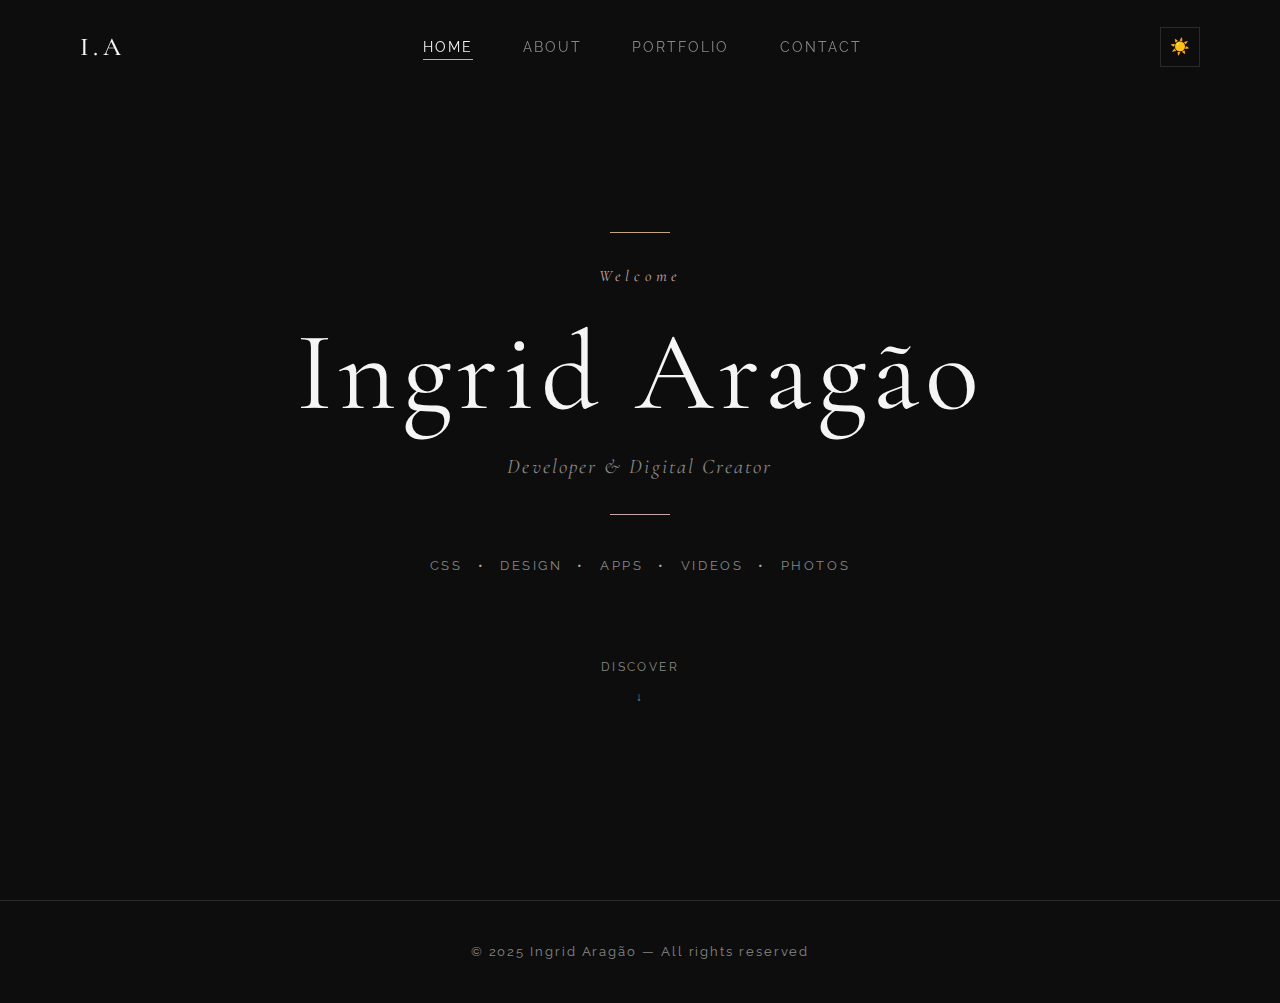
<file: index.html>
<!DOCTYPE html>
<html lang="en" data-theme="dark">
<head>
    <meta charset="UTF-8">
    <meta name="viewport" content="width=device-width, initial-scale=1.0">
    <title>Ingrid Aragão | Portfolio</title>
    <link rel="stylesheet" href="style.css">
    <link rel="preconnect" href="https://fonts.googleapis.com">
    <link rel="preconnect" href="https://fonts.gstatic.com" crossorigin>
    <link href="https://fonts.googleapis.com/css2?family=Cormorant+Garamond:ital,wght@0,400;0,500;0,600;0,700;1,400;1,500&family=Raleway:wght@300;400;500;600&display=swap" rel="stylesheet">
</head>
<body>

    <!-- HEADER -->
    <header class="header">
        <div class="container header-content">
            <a href="index.html" class="logo">I.A</a>
            
            <nav class="nav" id="nav">
                <ul class="nav-list">
                    <li><a href="index.html" class="nav-link active">Home</a></li>
                    <li><a href="sobre.html" class="nav-link">About</a></li>
                    <li><a href="projetos.html" class="nav-link">Portfolio</a></li>
                    <li><a href="contato.html" class="nav-link">Contact</a></li>
                </ul>
            </nav>

            <div class="header-right">
                <button class="theme-toggle" id="theme-toggle" aria-label="Toggle theme">
                    <span class="icon-sun">☀️</span>
                    <span class="icon-moon">🌙</span>
                </button>

                <button class="menu-hamburger" id="menu-hamburger" aria-label="Menu">
                    <span></span>
                    <span></span>
                </button>
            </div>
        </div>
    </header>

    <!-- HERO -->
    <main class="hero">
        <div class="hero-content">
            <div class="hero-line"></div>
            
            <p class="hero-greeting">Welcome</p>
            
            <h1 class="hero-title">Ingrid Aragão</h1>
            
            <p class="hero-tagline">Developer & Digital Creator</p>
            
            <div class="hero-line hero-line-rose"></div>
            
            <div class="hero-categories">
                <span>CSS</span>
                <span class="separator">•</span>
                <span>Design</span>
                <span class="separator">•</span>
                <span>Apps</span>
                <span class="separator">•</span>
                <span>Videos</span>
                <span class="separator">•</span>
                <span>Photos</span>
            </div>

            <a href="projetos.html" class="scroll-indicator">
                <span>Discover</span>
                <div class="scroll-arrow">↓</div>
            </a>
        </div>
    </main>

    <!-- FOOTER -->
    <footer class="footer">
        <div class="container">
            <p>© 2025 Ingrid Aragão — All rights reserved</p>
        </div>
    </footer>

    <script src="script.js"></script>
</body>
</html>
</file>
<file: style.css>
/* ============================================
   INGRID ARAGÃO - PORTFÓLIO
   Estilo: Noir Clássico • Vintage • Rose & Gold
   ============================================ */


:root {
    /* Dark Mode */
    --bg-primary: #0D0D0D;
    --bg-secondary: #1A1A1A;
    --text-primary: #F5F5F5;
    --text-secondary: #888888;
    --accent-gold: #C4A47C;
    --accent-gold-hover: #D4B78C;
    --accent-rose: #C9A9A6;
    --accent-rose-hover: #D9B9B6;
    --border: #2A2A2A;
    --border-light: #3A3A3A;
    
    --accent: var(--accent-gold);
    --accent-hover: var(--accent-gold-hover);
    
    --font-display: 'Cormorant Garamond', serif;
    --font-body: 'Raleway', sans-serif;
    
    --transition: all 0.4s cubic-bezier(0.4, 0, 0.2, 1);
    --transition-slow: all 0.6s cubic-bezier(0.4, 0, 0.2, 1);
}

[data-theme="light"] {
    --bg-primary: #FAF9F7;
    --bg-secondary: #FFFFFF;
    --text-primary: #1A1A1A;
    --text-secondary: #6B6B6B;
    --accent-gold: #8B7355;
    --accent-gold-hover: #6B5A45;
    --accent-rose: #A67F7B;
    --accent-rose-hover: #8B6A66;
    --border: #E8E5E0;
    --border-light: #D5D0C8;
    
    --accent: var(--accent-gold);
    --accent-hover: var(--accent-gold-hover);
}

*, *::before, *::after {
    margin: 0;
    padding: 0;
    box-sizing: border-box;
}

html {
    scroll-behavior: smooth;
}

body {
    font-family: var(--font-body);
    font-weight: 400;
    background-color: var(--bg-primary);
    color: var(--text-primary);
    line-height: 1.7;
    transition: var(--transition);
    min-height: 100vh;
    overflow-x: hidden;
}

a {
    text-decoration: none;
    color: inherit;
    transition: var(--transition);
}

img {
    max-width: 100%;
    height: auto;
    display: block;
}

ul { list-style: none; }

/* ===== CONTAINER ===== */
.container {
    width: 100%;
    max-width: 1200px;
    margin: 0 auto;
    padding: 0 40px;
}

/* ===== HEADER ===== */
.header {
    position: fixed;
    top: 0;
    left: 0;
    right: 0;
    z-index: 1000;
    background-color: transparent;
    transition: var(--transition);
    padding: 25px 0;
}

.header.scrolled {
    background-color: var(--bg-primary);
    border-bottom: 1px solid var(--border);
    padding: 15px 0;
}

.header-content {
    display: flex;
    justify-content: space-between;
    align-items: center;
}

.logo {
    font-family: var(--font-display);
    font-size: 1.6rem;
    font-weight: 500;
    letter-spacing: 0.15em;
    color: var(--text-primary);
}

.logo:hover {
    color: var(--accent-rose);
}

.nav-list {
    display: flex;
    gap: 50px;
}

.nav-link {
    font-family: var(--font-body);
    font-size: 0.85rem;
    font-weight: 400;
    letter-spacing: 0.15em;
    text-transform: uppercase;
    color: var(--text-secondary);
    position: relative;
    padding: 5px 0;
}

.nav-link::after {
    content: '';
    position: absolute;
    bottom: 0;
    left: 0;
    width: 0;
    height: 1px;
    background-color: var(--accent-rose);
    transition: var(--transition);
}

.nav-link:hover,
.nav-link.active {
    color: var(--text-primary);
}

.nav-link:hover::after,
.nav-link.active::after {
    width: 100%;
}

.header-right {
    display: flex;
    align-items: center;
    gap: 20px;
}

.theme-toggle {
    background: none;
    border: 1px solid var(--border);
    width: 40px;
    height: 40px;
    cursor: pointer;
    display: flex;
    align-items: center;
    justify-content: center;
    font-size: 1rem;
    transition: var(--transition);
}

.theme-toggle:hover {
    border-color: var(--accent-rose);
}

[data-theme="dark"] .icon-moon { display: none; }
[data-theme="light"] .icon-sun { display: none; }

.menu-hamburger {
    display: none;
    flex-direction: column;
    justify-content: center;
    align-items: center;
    width: 40px;
    height: 40px;
    background: none;
    border: 1px solid var(--border);
    cursor: pointer;
    gap: 6px;
}

.menu-hamburger span {
    width: 20px;
    height: 1px;
    background-color: var(--text-primary);
    transition: var(--transition);
}

/* ===== HERO ===== */
.hero {
    min-height: 100vh;
    display: flex;
    align-items: center;
    justify-content: center;
    text-align: center;
    padding: 120px 40px 80px;
}

.hero-content {
    animation: fadeIn 1.5s ease;
}

.hero-line {
    width: 60px;
    height: 1px;
    background-color: var(--accent-gold);
    margin: 0 auto 30px;
}

.hero-line-rose {
    background-color: var(--accent-rose);
}

.hero-greeting {
    font-family: var(--font-display);
    font-size: 1rem;
    font-style: italic;
    color: var(--accent-rose);
    letter-spacing: 0.3em;
    margin-bottom: 20px;
}

.hero-title {
    font-family: var(--font-display);
    font-size: clamp(3rem, 10vw, 7rem);
    font-weight: 400;
    letter-spacing: 0.05em;
    margin-bottom: 15px;
    line-height: 1.1;
}

.hero-tagline {
    font-family: var(--font-display);
    font-size: 1.3rem;
    font-style: italic;
    color: var(--text-secondary);
    letter-spacing: 0.1em;
    margin-bottom: 30px;
}

.hero-categories {
    display: flex;
    justify-content: center;
    align-items: center;
    gap: 15px;
    flex-wrap: wrap;
    margin-top: 40px;
    font-size: 0.8rem;
    letter-spacing: 0.2em;
    text-transform: uppercase;
    color: var(--text-secondary);
}

.hero-categories .separator {
    color: var(--accent-rose);
}

.scroll-indicator {
    display: inline-flex;
    flex-direction: column;
    align-items: center;
    gap: 10px;
    margin-top: 80px;
    color: var(--text-secondary);
    font-size: 0.75rem;
    letter-spacing: 0.2em;
    text-transform: uppercase;
}

.scroll-indicator:hover {
    color: var(--accent-rose);
}

.scroll-arrow {
    animation: bounce 2s infinite;
}

/* ===== PÁGINAS INTERNAS ===== */
.page-content {
    padding-top: 140px;
    padding-bottom: 100px;
    min-height: 100vh;
}

.page-intro {
    text-align: center;
    margin-bottom: 80px;
}

.section-line {
    width: 60px;
    height: 1px;
    background-color: var(--accent-gold);
    margin: 0 auto 25px;
}

.section-line-rose {
    background-color: var(--accent-rose);
}

.page-title {
    font-family: var(--font-display);
    font-size: clamp(2.5rem, 6vw, 4.5rem);
    font-weight: 400;
    letter-spacing: 0.1em;
    margin-bottom: 10px;
}

.page-subtitle {
    font-family: var(--font-body);
    font-size: 0.85rem;
    letter-spacing: 0.2em;
    text-transform: uppercase;
    color: var(--text-secondary);
    margin-bottom: 25px;
}

.section-header {
    display: flex;
    align-items: center;
    justify-content: center;
    gap: 30px;
    margin-bottom: 50px;
}

.section-header .section-line {
    margin: 0;
    width: 40px;
}

.section-title {
    font-family: var(--font-display);
    font-size: 1.8rem;
    font-weight: 400;
    letter-spacing: 0.15em;
}

/* ===== SOBRE ===== */
.sobre-section {
    display: grid;
    grid-template-columns: 350px 1fr;
    gap: 80px;
    align-items: start;
    margin-bottom: 100px;
}

.sobre-image-frame {
    position: relative;
    padding: 15px;
    border: 1px solid var(--border);
}

.sobre-image-frame::before {
    content: '';
    position: absolute;
    top: -8px;
    left: -8px;
    right: 8px;
    bottom: 8px;
    border: 1px solid var(--accent-gold);
    z-index: -1;
    transition: var(--transition);
}

.sobre-image-frame:hover::before {
    top: -12px;
    left: -12px;
    border-color: var(--accent-rose);
}

.sobre-image-frame img {
    width: 100%;
    filter: grayscale(30%);
    transition: var(--transition-slow);
}

.sobre-image-frame:hover img {
    filter: grayscale(0%);
}

.sobre-quote {
    font-family: var(--font-display);
    font-size: 1.4rem;
    font-style: italic;
    color: var(--accent-rose);
    margin-bottom: 35px;
    line-height: 1.6;
}

.sobre-bio {
    font-size: 1.05rem;
    color: var(--text-secondary);
    margin-bottom: 25px;
    line-height: 1.9;
}

.sobre-bio strong {
    color: var(--text-primary);
    font-weight: 600;
}

.sobre-bio em {
    color: var(--accent-gold);
    font-style: italic;
}

/* ===== EXPERTISE ===== */
.expertise-section {
    margin-bottom: 100px;
}

.expertise-grid {
    display: grid;
    grid-template-columns: repeat(auto-fit, minmax(200px, 1fr));
    gap: 30px;
}

.expertise-item {
    padding: 35px 30px;
    border: 1px solid var(--border);
    text-align: center;
    transition: var(--transition);
}

.expertise-item:hover {
    border-color: var(--accent-rose);
    transform: translateY(-5px);
}

.expertise-number {
    font-family: var(--font-display);
    font-size: 0.9rem;
    display: block;
    margin-bottom: 15px;
}

.expertise-item:nth-child(odd) .expertise-number {
    color: var(--accent-gold);
}

.expertise-item:nth-child(even) .expertise-number {
    color: var(--accent-rose);
}

.expertise-item h3 {
    font-family: var(--font-display);
    font-size: 1.3rem;
    font-weight: 500;
    margin-bottom: 12px;
    letter-spacing: 0.05em;
}

.expertise-item p {
    font-size: 0.85rem;
    color: var(--text-secondary);
    line-height: 1.6;
}

/* ===== FORMATION ===== */
.formation-section {
    margin-bottom: 80px;
}

.formation-item {
    display: flex;
    gap: 40px;
    padding: 30px 0;
    border-bottom: 1px solid var(--border);
}

.formation-year {
    font-family: var(--font-display);
    font-size: 1.1rem;
    color: var(--accent-rose);
    min-width: 80px;
}

.formation-info h3 {
    font-family: var(--font-display);
    font-size: 1.3rem;
    font-weight: 500;
    margin-bottom: 5px;
}

.formation-info p {
    color: var(--text-secondary);
    font-size: 0.95rem;
}

/* ===== LANGUAGES ===== */
.languages-section {
    margin-bottom: 80px;
}

.languages-grid {
    display: grid;
    grid-template-columns: repeat(2, 1fr);
    gap: 30px;
    max-width: 500px;
    margin: 0 auto;
}

.language-item {
    text-align: center;
    padding: 30px;
    border: 1px solid var(--border);
    transition: var(--transition);
}

.language-item:hover {
    border-color: var(--accent-rose);
}

.language-flag {
    font-size: 2.5rem;
    display: block;
    margin-bottom: 15px;
}

.language-item h3 {
    font-family: var(--font-display);
    font-size: 1.2rem;
    margin-bottom: 5px;
}

.language-item p {
    font-size: 0.85rem;
    color: var(--text-secondary);
}

/* ===== PORTFOLIO STATS ===== */
.portfolio-stats {
    display: flex;
    justify-content: center;
    gap: 60px;
    margin-bottom: 60px;
    flex-wrap: wrap;
}

.stat-item {
    text-align: center;
}

.stat-number {
    font-family: var(--font-display);
    font-size: 3rem;
    font-weight: 400;
    color: var(--accent-gold);
    display: block;
    line-height: 1;
}

.stat-label {
    font-size: 0.8rem;
    letter-spacing: 0.2em;
    text-transform: uppercase;
    color: var(--text-secondary);
    margin-top: 8px;
    display: block;
}

/* ===== FILTROS ===== */
.filtros {
    display: flex;
    justify-content: center;
    gap: 10px;
    margin-bottom: 60px;
    flex-wrap: wrap;
}

.filtro-btn {
    font-family: var(--font-body);
    font-size: 0.8rem;
    letter-spacing: 0.15em;
    text-transform: uppercase;
    padding: 12px 25px;
    background: none;
    border: 1px solid var(--border);
    color: var(--text-secondary);
    cursor: pointer;
    transition: var(--transition);
}

.filtro-btn:hover {
    border-color: var(--accent-rose);
    color: var(--accent-rose);
}

.filtro-btn.active {
    border-color: var(--accent-gold);
    color: var(--accent-gold);
}

/* ===== PORTFOLIO SECTIONS ===== */
.portfolio-section {
    margin-bottom: 100px;
}

/* ===== MASONRY GALLERY (PHOTOS) ===== */
.masonry-gallery {
    column-count: 4;
    column-gap: 15px;
}

.masonry-item {
    break-inside: avoid;
    margin-bottom: 15px;
    position: relative;
    overflow: hidden;
    cursor: pointer;
}

.masonry-item img {
    width: 100%;
    display: block;
    transition: var(--transition-slow);
    filter: grayscale(20%);
}

.masonry-item:hover img {
    transform: scale(1.05);
    filter: grayscale(0%);
}

.masonry-overlay {
    position: absolute;
    top: 0;
    left: 0;
    right: 0;
    bottom: 0;
    background-color: rgba(13, 13, 13, 0.6);
    display: flex;
    align-items: center;
    justify-content: center;
    opacity: 0;
    transition: var(--transition);
}

.masonry-item:hover .masonry-overlay {
    opacity: 1;
}

.masonry-overlay span {
    font-size: 0.8rem;
    letter-spacing: 0.2em;
    text-transform: uppercase;
    color: #FFFFFF;
    padding: 10px 20px;
    border: 1px solid #FFFFFF;
}

/* ===== VIDEO GRID ===== */
.video-grid {
    display: grid;
    grid-template-columns: repeat(auto-fill, minmax(280px, 1fr));
    gap: 30px;
}

.video-card {
    background-color: var(--bg-secondary);
    border: 1px solid var(--border);
    overflow: hidden;
    transition: var(--transition);
    cursor: pointer;
}

.video-card:hover {
    border-color: var(--accent-rose);
    transform: translateY(-5px);
}

.video-thumbnail {
    position: relative;
    height: 180px;
    overflow: hidden;
    background-color: var(--bg-primary);
}

.video-thumbnail img {
    width: 100%;
    height: 100%;
    object-fit: cover;
    transition: var(--transition-slow);
}

.video-card:hover .video-thumbnail img {
    transform: scale(1.05);
}

.video-play {
    position: absolute;
    top: 50%;
    left: 50%;
    transform: translate(-50%, -50%);
    width: 60px;
    height: 60px;
    background-color: rgba(201, 169, 166, 0.9);
    border-radius: 50%;
    display: flex;
    align-items: center;
    justify-content: center;
    font-size: 1.5rem;
    color: #FFFFFF;
    transition: var(--transition);
}

.video-card:hover .video-play {
    background-color: var(--accent-rose);
    transform: translate(-50%, -50%) scale(1.1);
}

.video-info {
    padding: 20px;
}

.video-info h3 {
    font-family: var(--font-display);
    font-size: 1.2rem;
    margin-bottom: 5px;
}

.video-info p {
    font-size: 0.85rem;
    color: var(--text-secondary);
}

/* ===== VIDEO MODAL ===== */
.video-modal {
    position: fixed;
    top: 0;
    left: 0;
    right: 0;
    bottom: 0;
    background-color: rgba(0, 0, 0, 0.95);
    z-index: 2000;
    display: none;
    align-items: center;
    justify-content: center;
    padding: 40px;
}

.video-modal.active {
    display: flex;
}

.video-modal video {
    max-width: 90%;
    max-height: 80vh;
    border-radius: 4px;
}

.video-modal-close {
    position: absolute;
    top: 20px;
    right: 30px;
    background: none;
    border: none;
    color: #FFFFFF;
    font-size: 2.5rem;
    cursor: pointer;
    transition: var(--transition);
}

.video-modal-close:hover {
    color: var(--accent-rose);
}

/* ===== DESIGN GRID ===== */
.design-grid {
    display: grid;
    grid-template-columns: repeat(auto-fill, minmax(280px, 1fr));
    gap: 30px;
}

/* ===== APPS GRID ===== */
.apps-grid {
    display: grid;
    grid-template-columns: repeat(auto-fill, minmax(350px, 1fr));
    gap: 40px;
}

.app-card {
    background-color: var(--bg-secondary);
    border: 1px solid var(--border);
    overflow: hidden;
    transition: var(--transition);
}

.app-card:hover {
    border-color: var(--accent-gold);
    transform: translateY(-8px);
}

.app-image {
    position: relative;
    height: 220px;
    overflow: hidden;
    background-color: var(--bg-primary);
}

.app-image img {
    width: 100%;
    height: 100%;
    object-fit: cover;
}

.app-badge {
    position: absolute;
    top: 15px;
    right: 15px;
    background-color: var(--accent-gold);
    color: #0D0D0D;
    font-size: 0.7rem;
    letter-spacing: 0.1em;
    text-transform: uppercase;
    padding: 6px 12px;
    font-weight: 600;
}

.app-info {
    padding: 30px;
}

.app-title {
    font-family: var(--font-display);
    font-size: 1.5rem;
    margin-bottom: 15px;
}

.app-desc {
    font-size: 0.95rem;
    color: var(--text-secondary);
    line-height: 1.7;
    margin-bottom: 20px;
}

.app-tech {
    display: flex;
    gap: 10px;
    flex-wrap: wrap;
}

.app-tech span {
    font-size: 0.7rem;
    letter-spacing: 0.1em;
    text-transform: uppercase;
    padding: 6px 12px;
    border: 1px solid var(--border);
    color: var(--text-secondary);
}

/* ===== PROJETO CARDS ===== */
.projeto-card {
    background-color: var(--bg-secondary);
    border: 1px solid var(--border);
    overflow: hidden;
    transition: var(--transition);
}

.projeto-card:hover {
    border-color: var(--accent-rose);
    transform: translateY(-8px);
}

.projeto-image {
    position: relative;
    height: 250px;
    overflow: hidden;
    background-color: var(--bg-primary);
}

.projeto-image img {
    width: 100%;
    height: 100%;
    object-fit: cover;
    transition: var(--transition-slow);
    filter: grayscale(20%);
}

.projeto-card:hover .projeto-image img {
    transform: scale(1.08);
    filter: grayscale(0%);
}

.projeto-overlay {
    position: absolute;
    top: 0;
    left: 0;
    right: 0;
    bottom: 0;
    background-color: rgba(13, 13, 13, 0.7);
    display: flex;
    align-items: center;
    justify-content: center;
    opacity: 0;
    transition: var(--transition);
}

.projeto-card:hover .projeto-overlay {
    opacity: 1;
}

.projeto-overlay span {
    font-size: 0.85rem;
    letter-spacing: 0.2em;
    text-transform: uppercase;
    color: #FFFFFF;
    padding: 12px 25px;
    border: 1px solid #FFFFFF;
}

.projeto-info {
    padding: 30px;
}

.projeto-category {
    font-size: 0.7rem;
    letter-spacing: 0.2em;
    text-transform: uppercase;
    display: block;
    margin-bottom: 12px;
    color: var(--accent-rose);
}

.projeto-title {
    font-family: var(--font-display);
    font-size: 1.4rem;
    font-weight: 500;
    margin-bottom: 10px;
}

.projeto-desc {
    font-size: 0.9rem;
    color: var(--text-secondary);
    line-height: 1.6;
}

/* ===== LIGHTBOX ===== */
.lightbox {
    position: fixed;
    top: 0;
    left: 0;
    right: 0;
    bottom: 0;
    background-color: rgba(0, 0, 0, 0.95);
    z-index: 2000;
    display: none;
    align-items: center;
    justify-content: center;
    padding: 40px;
}

.lightbox.active {
    display: flex;
}

.lightbox-image {
    max-width: 90%;
    max-height: 90vh;
    object-fit: contain;
}

.lightbox-close,
.lightbox-prev,
.lightbox-next {
    position: absolute;
    background: none;
    border: none;
    color: #FFFFFF;
    font-size: 2rem;
    cursor: pointer;
    padding: 20px;
    transition: var(--transition);
}

.lightbox-close {
    top: 20px;
    right: 30px;
    font-size: 2.5rem;
}

.lightbox-prev {
    left: 30px;
    top: 50%;
    transform: translateY(-50%);
}

.lightbox-next {
    right: 30px;
    top: 50%;
    transform: translateY(-50%);
}

.lightbox-close:hover,
.lightbox-prev:hover,
.lightbox-next:hover {
    color: var(--accent-rose);
}

/* ===== CONTATO ===== */
.contato-section {
    max-width: 700px;
    margin: 0 auto;
}

.contato-text {
    text-align: center;
    margin-bottom: 60px;
}

.contato-quote {
    font-family: var(--font-display);
    font-size: 1.4rem;
    font-style: italic;
    color: var(--accent-rose);
    margin-bottom: 25px;
}

.contato-desc {
    font-size: 1.05rem;
    color: var(--text-secondary);
    line-height: 1.8;
}

.contato-grid {
    display: flex;
    flex-direction: column;
    gap: 15px;
    margin-bottom: 60px;
}

.contato-item {
    display: flex;
    justify-content: space-between;
    align-items: center;
    padding: 25px 30px;
    border: 1px solid var(--border);
    transition: var(--transition);
}

.contato-item:hover {
    border-color: var(--accent-rose);
    padding-left: 40px;
}

.contato-label {
    font-size: 0.75rem;
    letter-spacing: 0.2em;
    text-transform: uppercase;
    color: var(--accent-gold);
    display: block;
    margin-bottom: 5px;
}

.contato-value {
    font-family: var(--font-display);
    font-size: 1.1rem;
}

.contato-arrow {
    font-size: 1.2rem;
    color: var(--text-secondary);
    transition: var(--transition);
}

.contato-item:hover .contato-arrow {
    color: var(--accent-rose);
    transform: translateX(5px);
}

/* ===== CONTATO ROLE ===== */
.contato-role {
    text-align: center;
    padding: 40px;
    border: 1px solid var(--border);
    background-color: var(--bg-secondary);
}

.contato-role p:first-child {
    font-size: 0.8rem;
    letter-spacing: 0.2em;
    text-transform: uppercase;
    color: var(--text-secondary);
    margin-bottom: 10px;
}

.contato-role h3 {
    font-family: var(--font-display);
    font-size: 1.6rem;
    color: var(--accent-gold);
    margin-bottom: 10px;
}

.contato-role .role-desc {
    font-size: 0.95rem;
    color: var(--text-secondary);
}

/* ===== FOOTER ===== */
.footer {
    padding: 40px 0;
    border-top: 1px solid var(--border);
    text-align: center;
}

.footer p {
    font-size: 0.8rem;
    letter-spacing: 0.15em;
    color: var(--text-secondary);
}

/* ===== ANIMAÇÕES ===== */
@keyframes fadeIn {
    from { opacity: 0; transform: translateY(20px); }
    to { opacity: 1; transform: translateY(0); }
}

@keyframes bounce {
    0%, 20%, 50%, 80%, 100% { transform: translateY(0); }
    40% { transform: translateY(8px); }
    60% { transform: translateY(4px); }
}

/* ===== RESPONSIVIDADE ===== */
@media (max-width: 1200px) {
    .masonry-gallery {
        column-count: 3;
    }
}

@media (max-width: 992px) {
    .sobre-section {
        grid-template-columns: 1fr;
        gap: 50px;
    }
    
    .sobre-image-container {
        display: flex;
        justify-content: center;
    }
    
    .sobre-image-frame {
        max-width: 300px;
    }
    
    .sobre-text {
        text-align: center;
    }
    
    .masonry-gallery {
        column-count: 2;
    }
}

@media (max-width: 768px) {
    .container {
        padding: 0 25px;
    }
    
    .nav {
        position: fixed;
        top: 0;
        left: 0;
        right: 0;
        bottom: 0;
        background-color: var(--bg-primary);
        display: flex;
        align-items: center;
        justify-content: center;
        opacity: 0;
        visibility: hidden;
        transition: var(--transition);
    }
    
    .nav.active {
        opacity: 1;
        visibility: visible;
    }
    
    .nav-list {
        flex-direction: column;
        gap: 30px;
        text-align: center;
    }
    
    .nav-link {
        font-size: 1.2rem;
    }
    
    .menu-hamburger {
        display: flex;
        position: relative;
        z-index: 1001;
    }
    
    .menu-hamburger.active span:first-child {
        transform: rotate(45deg) translate(4px, 4px);
    }
    
    .menu-hamburger.active span:last-child {
        transform: rotate(-45deg) translate(4px, -4px);
    }
    
    .hero {
        padding: 100px 25px 60px;
    }
    
    .hero-title {
        font-size: 2.8rem;
    }
    
    .portfolio-stats {
        gap: 30px;
    }
    
    .stat-number {
        font-size: 2.5rem;
    }
    
    .masonry-gallery {
        column-count: 2;
        column-gap: 10px;
    }
    
    .masonry-item {
        margin-bottom: 10px;
    }
    
    .apps-grid {
        grid-template-columns: 1fr;
    }
    
    .languages-grid {
        grid-template-columns: 1fr;
    }
}

@media (max-width: 480px) {
    .hero-title {
        font-size: 2.2rem;
    }
    
    .hero-categories {
        font-size: 0.7rem;
    }
    
    .page-title {
        font-size: 2rem;
    }
    
    .filtros {
        gap: 8px;
    }
    
    .filtro-btn {
        padding: 10px 18px;
        font-size: 0.7rem;
    }
    
    .masonry-gallery {
        column-count: 2;
    }
    
    .contato-item {
        flex-direction: column;
        align-items: flex-start;
        gap: 10px;
    }
    
    .contato-arrow {
        align-self: flex-end;
    }
}
</file>
